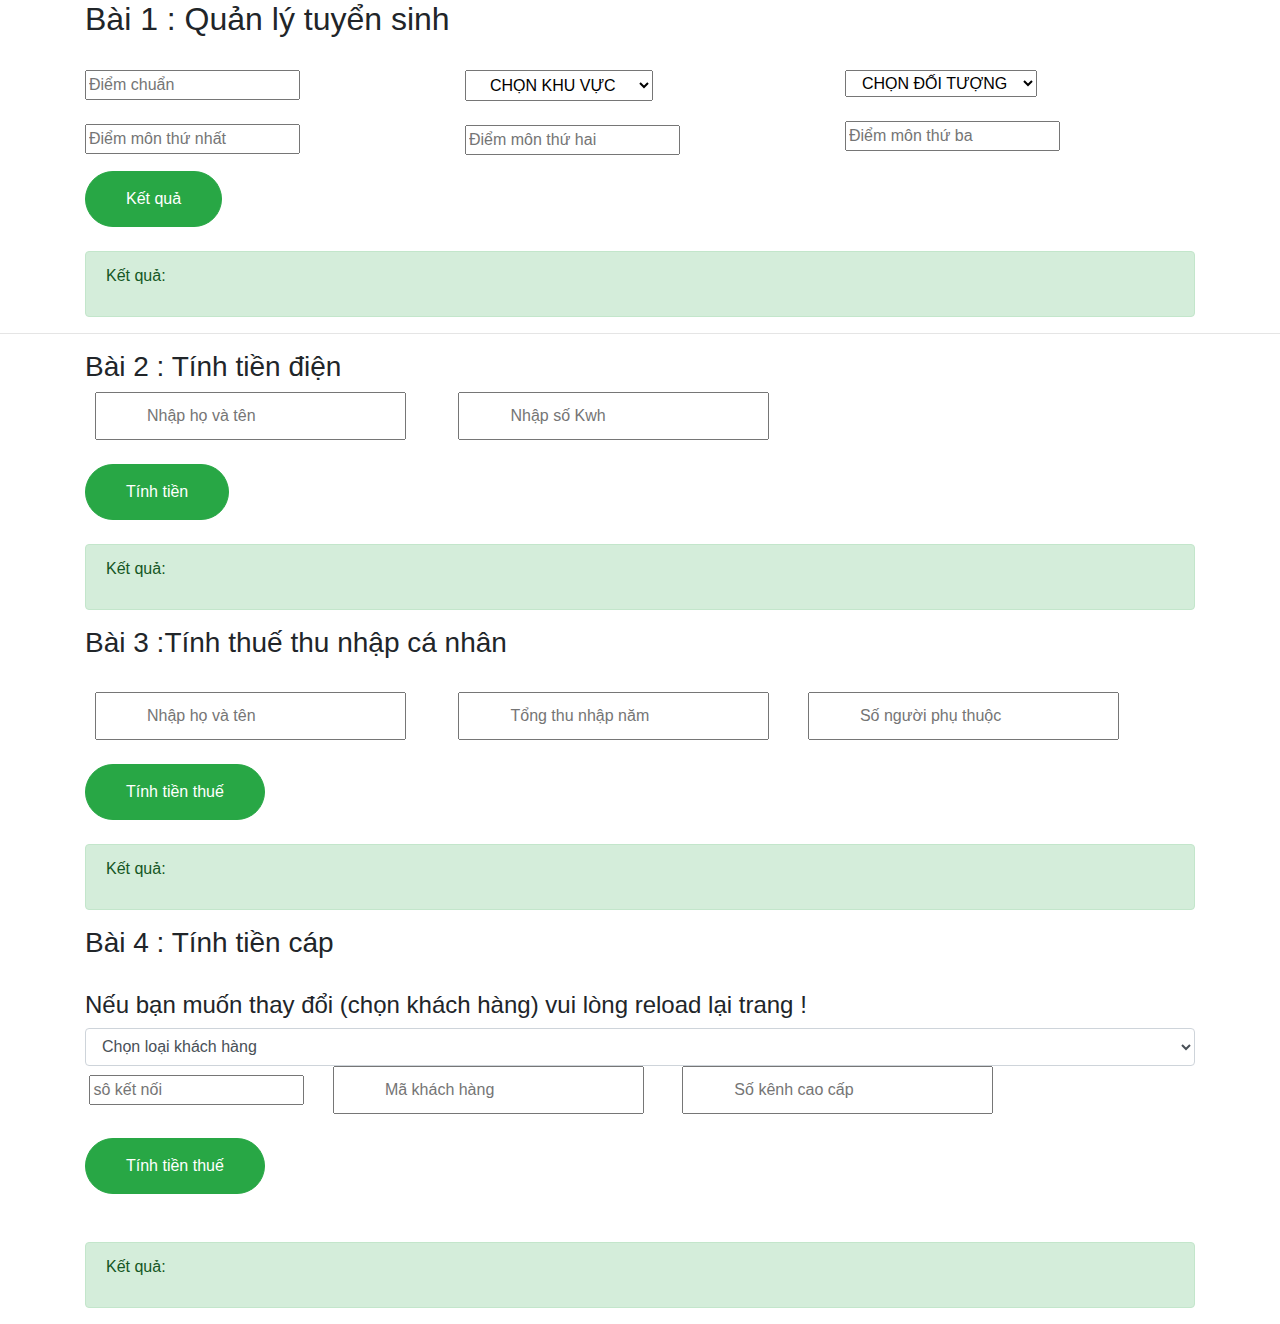
<file: BT_buoi_15_js/index.html>
<!doctype html>
<html lang="en">
  <head>
    <title>Title</title>
    <!-- Required meta tags -->
    <meta charset="utf-8">
    <meta name="viewport" content="width=device-width, initial-scale=1, shrink-to-fit=no">

    <!-- Bootstrap CSS -->
    <link rel="stylesheet" href="https://stackpath.bootstrapcdn.com/bootstrap/4.3.1/css/bootstrap.min.css" integrity="sha384-ggOyR0iXCbMQv3Xipma34MD+dH/1fQ784/j6cY/iJTQUOhcWr7x9JvoRxT2MZw1T" crossorigin="anonymous">
    <link rel="stylesheet" href="./style.css">
  </head>
  <body>
    <div class="container">
<h2> Bài 1 : Quản lý tuyển sinh </h2> 
<br>
<div class="row">
<div class="col-4">
    <div class="form-group">
    <input type="text" placeholder="Điểm chuẩn" id="diemchuan">
    <br>
    <br>
    <input type="number" name ="number " placeholder="Điểm môn thứ nhất " id="diem1">
    </div>
</div>
<div class="col-4">
    <div class="form-group">
       <select name="" id="khuvuc" class="tuychon">
        <option  value="">CHỌN KHU VỰC</option>
       
        <option value="2">A</option>
        <option value="1">B</option>
        <option value="0.5">C</option>
     
       </select>
        <br>
        <br>
        <input type="number" name ="number " placeholder="Điểm môn thứ hai " id="diem2">
    </div>
</div>
<div class="col-4">
    <div class="form-group">
        <select  id="doituong" name="" class="tuychon2">
            <option value="">CHỌN ĐỐI TƯỢNG</option>
           
            <option value="2.5">1</option>
            <option value="1.5">2</option>
            <option value="1">3</option>
         
           </select>
        <br>
        <br>
        <input type="number" name ="number " placeholder="Điểm môn thứ ba " id="diem3">
        </div>
</div>
</div>
<button class="btn btn-success" id="btntinhdiem">Kết quả</button>
<br>
<br>
<div class="alert alert-success">
<p id="choraketqua">Kết quả:</p>
</div>
</div>
<hr>
<div class="container">
<h3>Bài 2 : Tính tiền điện </h3>
<div >
<input type="text" placeholder="Nhập họ và tên " class="tiendien mr-4" id="hoten">
<input type="number" placeholder="Nhập số Kwh" class=" tiendien ml-4" id="sokwh"> 
</div>
<br>
<button class="btn btn-success" id="btntinhtiendien">Tính tiền</button>
<br>
<br>
<div class="alert alert-success">
    <p id="tiendienla">Kết quả:</p>
    </div>
</div>
<div class="container">
<h3> Bài 3 :Tính thuế thu nhập cá nhân</h3>
<br>

<div class="row">
<div class="col-12">
    <input type="text" placeholder="Nhập họ và tên " class="tiendien mr-4" id="hoten1">
    <input type="number" placeholder="Tổng thu nhập năm " class=" tiendien ml-4" id="thunhapnam"> 
    <input type="number" placeholder="Số người phụ thuộc " class=" tiendien ml-4" id="songuoiphuthuoc"> 
</div>
</div>
<br>
<button class="btn btn-success" id="btntinhtienthue" onclick="thuethunhap()">Tính tiền thuế </button>
<br>
<br>
<div class="alert alert-success">
    <p id="tienthuela">Kết quả:</p>
    </div>

</div>
 <div class="container">
<h3> Bài 4 : Tính tiền cáp</h3>
<br>
<h4>Nếu bạn muốn thay đổi (chọn khách hàng) vui lòng reload lại trang !</h4>
<div class="row">
<div class="col-12">
<div>
    <select class="form-control form-input" id="chonkhachhang" class="tuychon5" onchange ="luachon()">
        <br>
        <option  value="">Chọn loại khách hàng</option>
        <option value="nhadan">Nhà dân</option>
        <option value="doanhnghiep" style="display:block">Doanh nghiệp</option>
     
       </select>
       </div>
<div id="thean">
       <label for="soketnoi"></label>
       <input type="number" id="soketnoi" placeholder="sô kết nối ">
    <input type="text" placeholder="Mã khách hàng" class=" tiendien ml-4" id="makhachhang"> 
    <input type="text" placeholder="Số kênh cao cấp" class=" tiendien ml-4" id="sokenhcaocap"> 
</div>
</div>
</div>
<br>
 <div>
<button class="btn btn-success" id="btntinhcap" onclick ="Tinhtien()">Tính tiền thuế </button>
</div>
<br>
<br>
<div class="alert alert-success">
    <p id="tinhtiencap">Kết quả:</p>
    </div>
</div>

    <!-- Optional JavaScript -->
    <!-- jQuery first, then Popper.js, then Bootstrap JS -->
    <script src="https://code.jquery.com/jquery-3.3.1.slim.min.js" integrity="sha384-q8i/X+965DzO0rT7abK41JStQIAqVgRVzpbzo5smXKp4YfRvH+8abtTE1Pi6jizo" crossorigin="anonymous"></script>
    <script src="https://cdnjs.cloudflare.com/ajax/libs/popper.js/1.14.7/umd/popper.min.js" integrity="sha384-UO2eT0CpHqdSJQ6hJty5KVphtPhzWj9WO1clHTMGa3JDZwrnQq4sF86dIHNDz0W1" crossorigin="anonymous"></script>
    <script src="https://stackpath.bootstrapcdn.com/bootstrap/4.3.1/js/bootstrap.min.js" integrity="sha384-JjSmVgyd0p3pXB1rRibZUAYoIIy6OrQ6VrjIEaFf/nJGzIxFDsf4x0xIM+B07jRM" crossorigin="anonymous"></script>
    <script src="./main.js"></script>
  </body>
</html>
</file>
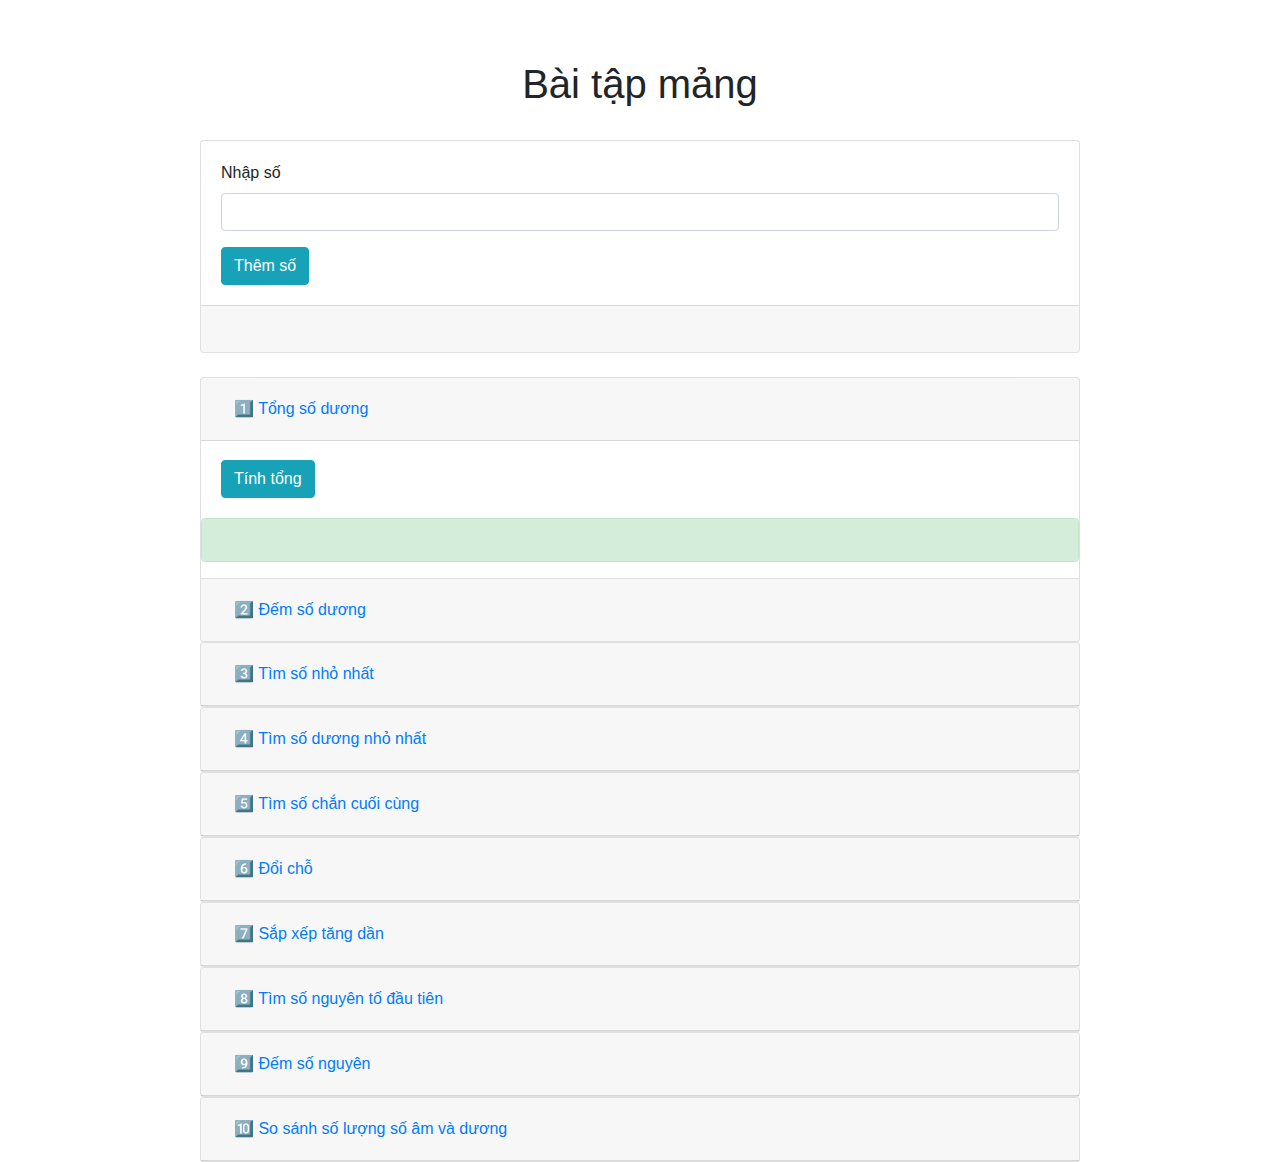
<file: BT_buoi_18_js/index.html>
<!doctype html>
<html lang="en">
  <head>
    <title>Title</title>
    <!-- Required meta tags -->
    <meta charset="utf-8">
    <meta name="viewport" content="width=device-width, initial-scale=1, shrink-to-fit=no">

    <!-- Bootstrap CSS -->
    <link rel="stylesheet" href="https://stackpath.bootstrapcdn.com/bootstrap/4.3.1/css/bootstrap.min.css" integrity="sha384-ggOyR0iXCbMQv3Xipma34MD+dH/1fQ784/j6cY/iJTQUOhcWr7x9JvoRxT2MZw1T" crossorigin="anonymous">
<link rel="stylesheet" href="./style.css">
  </head>
  <style>
   
    h1 {
    text-align: center;
    margin-top: 60px;
    }
    .alert {
    padding-bottom: 30px;
    }
  .card {
    margin: 0 200px;
  }
  .card-footer {
  padding: 15px 0 ;
  }
  </style>
  <body>


    <h1> Bài tập mảng </h1>
    <br>
  <div>
          <div class="card">
            <div class="card-body">
              <div class="form-group">
                <label for=""> Nhập số </label>
                <input type="text" class="form-control" id="txtNumber">
              </div>
              <button class="btn btn-info"  onclick="themso()">Thêm số </button>
  
            </div>
            <div class="card-footer">
              <p class="text-success" id="inra"></p>
            </div>
          </div>
      <br>
     
    <div class="accordion" id="accordionExample">
      <div class="card">
        <div class="card-header" id="headingOne">
          <h2 class="mb-0">
            <button class="btn btn-link btn-block text-left" type="button" data-toggle="collapse" data-target="#collapseOne" aria-expanded="true" aria-controls="collapseOne">
              1️⃣   Tổng số dương
            </button>
          </h2>
        </div>
    
        <div id="collapseOne" class="collapse show" aria-labelledby="headingOne" data-parent="#accordionExample">
          <div class="card-body">
           <button class="btn btn-info" id="tinhtongduong"> Tính tổng</button>
          </div>
          <div class="alert alert-success">
        <span id="showketqua" class="lg-success"></span>
          </div>
        </div>
      </div>
      <div class="card">
        <div class="card-header" id="headingTwo">
          <h2 class="mb-0">
            <button class="btn btn-link btn-block text-left collapsed" type="button" data-toggle="collapse" data-target="#collapseTwo" aria-expanded="false" aria-controls="collapseTwo">
              2️⃣ Đếm số dương
            </button>
          </h2>
        </div>
        <div id="collapseTwo" class="collapse" aria-labelledby="headingTwo" data-parent="#accordionExample">
          <div class="card-body">
            <button class="btn btn-info" onclick="bai2()">Đếm số </button>
           </div>
           <div class="alert alert-success">
         <span id="demsoduong" class="lg-success"></span>
           </div>
         </div>
        </div>
      </div>
      <div class="card">
        <div class="card-header" id="headingThree">
          <h2 class="mb-0">
            <button class="btn btn-link btn-block text-left collapsed" type="button" data-toggle="collapse" data-target="#collapseThree" aria-expanded="false" aria-controls="collapseThree">
              3️⃣  Tìm số nhỏ nhất
            </button>
          </h2>
        </div>
        <div id="collapseThree" class="collapse" aria-labelledby="headingThree" data-parent="#accordionExample">
          <div class="card-body">
            <button class="btn btn-info" onclick="checkmin()"> Tìm số nhỏ nhất </button>
           </div>
           <div class="alert alert-success">
         <span id="sonhonhat" class="lg-success"></span>
           </div>
         </div>
        </div>
        
          <!-- card 4 -->
         <div class="card">
    <div class="card-header" id="headingFour">
      <h2 class="mb-0">
        <button class="btn btn-link btn-block text-left collapsed" type="button" data-toggle="collapse" data-target="#collapseFour" aria-expanded="false" aria-controls="collapseFour">
          4️⃣ Tìm số dương nhỏ nhất
        </button>
      </h2>
    </div>
    <div id="collapseFour" class="collapse" aria-labelledby="headingFour" data-parent="#accordionExample">
      <div class="card-body">
        <button class="btn btn-info" onclick="checkmin11()">Tìm số dương nhỏ nhất </button>
      </div>
      <div class="alert alert-success">
        <span id="soduongmin" class="lg-success"></span>
          </div>
    </div>
  </div>
<!-- card5  -->
<div class="card">
  <div class="card-header" id="headingFive">
    <h2 class="mb-0">
      <button class="btn btn-link btn-block text-left collapsed" type="button" data-toggle="collapse" data-target="#collapseFive" aria-expanded="false" aria-controls="collapseFive">
        5️⃣ Tìm số chắn cuối cùng
      </button>
    </h2>
  </div>
  <div id="collapseFive" class="collapse" aria-labelledby="headingFive" data-parent="#accordionExample">
    <div class="card-body">
      <button class="btn btn-info" onclick="bai5()"> Tìm số chẵn </button>   </div>
      <div class="alert alert-success">
        <span id="sochancuoi" class="lg-success"></span>
          </div>
  </div>
</div>
<div class="card">
  <div class="card-header" id="headingSix">
    
    <h2 class="mb-0">
      <button class="btn btn-link btn-block text-left collapsed" type="button" data-toggle="collapse" data-target="#collapseSix" aria-expanded="false" aria-controls="collapseSix">
        6️⃣ Đổi chỗ
      </button>
    </h2>
  </div>
  <div id="collapseSix" class="collapse" aria-labelledby="headingSix" data-parent="#accordionExample">
    <div class="card-body">
      <div class="inputswap">
        <input type="text" placeholder="Nhập số vị trí số 1 " id="nhapso1">
      </div>
      <br>
        <div class="inputswap">
        <input type="text" placeholder="Nhập số vị trí số 2" id="nhapso2">
        </div>
        <br>
      <button class="btn btn-info" onclick="bai6()">Đổi chỗ </button>

    </div>
    <div class="alert alert-success">
      <span id="swap2so" class="lg-success"></span>
        </div>
  </div>
</div>
      <!-- card7 -->
      <div class="card">
        <div class="card-header" id="headingSeven">
          <h2 class="mb-0">
            <button class="btn btn-link btn-block text-left collapsed" type="button" data-toggle="collapse" data-target="#collapseSeven" aria-expanded="false" aria-controls="collapseSeven">
              7️⃣ Sắp xếp tăng dần
            </button>
          </h2>
        </div>
        <div id="collapseSeven" class="collapse" aria-labelledby="headingSeven" data-parent="#accordionExample">
          <div class="card-body">
            <button class="btn btn-info" onclick="bai7()">Sắp xếp </button>   
           </div>
          <div class="alert alert-success">
            <span id="sapxepmang" class="lg-success"></span>
              </div>
        </div>
      </div>
            <!-- Card 8 -->
  <div class="card">
    <div class="card-header" id="headingEight">
      <h2 class="mb-0">
        <button class="btn btn-link btn-block text-left collapsed" type="button" data-toggle="collapse" data-target="#collapseEight" aria-expanded="false" aria-controls="collapseEight">
          8️⃣ Tìm số nguyên tố đầu tiên
        </button>
      </h2>
    </div>
    <div id="collapseEight" class="collapse" aria-labelledby="headingEight" data-parent="#accordionExample">
      <div class="card-body">
        <button class="btn btn-info" onclick="bai8()"> Tìm số nguyên tố </button>
      </div>
  
    <div class="alert alert-success">
  <span id="ktsont" class="lg-success"></span>
    </div>
    </div>
  </div>
    <!-- card 9  -->
    <!-- Card 9 -->
  <div class="card">
    <div class="card-header" id="headingNine">
      <h2 class="mb-0">
        <button class="btn btn-link btn-block text-left collapsed" type="button" data-toggle="collapse" data-target="#collapseNine" aria-expanded="false" aria-controls="collapseNine">
          9️⃣ Đếm số nguyên        
        </button>
      </h2>
    </div>
    <div id="collapseNine" class="collapse" aria-labelledby="headingNine" data-parent="#accordionExample">
      <div class="card-body">
        <button class="btn btn-info" onclick="count_interger()"> Đếm số nguyên </button>
      </div>
      <div class="alert alert-success">
        <span id="demsonguyen" class="lg-success"></span>
          </div>
    </div>
  </div>
    
  <div class="card">
    <div class="card-header" id="headingTen">
      <h2 class="mb-0">
        <button class="btn btn-link btn-block text-left collapsed" type="button" data-toggle="collapse" data-target="#collapseTen" aria-expanded="false" aria-controls="collapseTen">
          🔟 So sánh số lượng số âm và dương
        </button>
      </h2>
    </div>
    <div id="collapseTen" class="collapse" aria-labelledby="headingTen" data-parent="#accordionExample">
      <div class="card-body">
        <button class="btn btn-info" onclick="bai10()"> So sánh </button>
      </div>
           <div class="alert alert-success">
            <span id="sosanh" class="lg-success" style="display:block;"></span>
               </div>
    </div>
  </div>
                 
      </div>
  
<!-- <div class="row">
<div class="col-6">
<div class="card">
    <div class="card__header"></div>
    <div class="card_body">
        <div class="form-group">
            <label for="">Nhập số n: </label>
            <input type="text" id="Number" class="form-control">
        <br>
      
        </div>
        <button class="btn btn-success">Tính</button>
    </div>
    <div class="card_footer"></div>
</div>
</div>
<div class="col-6">
    <button class="btn btn-success" id="btnthemso">Thêm số</button>
</div>

<h6>Tổng số dương</h6>
<h6>Đếm số dương </h6>
<h6>Tìm số nhỏ nhất </h6>
<h6>Tìm số dương nhỏ nhất </h6>
<h6>Tìm số chắn cuối cùng</h6>
<h6>Đổi chỗ </h6>
<h6>Sắp xếp tăng dần </h6>
<h6>Số nguyên tố đầu tiên</h6>
<h6>Đếm số nguyên tố</h6>
<h6>So sánh lượng số âm và số dương </h6> -->



    <!-- Optional JavaScript -->
    <!-- jQuery first, then Popper.js, then Bootstrap JS -->
    <script src="https://code.jquery.com/jquery-3.3.1.slim.min.js" integrity="sha384-q8i/X+965DzO0rT7abK41JStQIAqVgRVzpbzo5smXKp4YfRvH+8abtTE1Pi6jizo" crossorigin="anonymous"></script>
    <script src="https://cdnjs.cloudflare.com/ajax/libs/popper.js/1.14.7/umd/popper.min.js" integrity="sha384-UO2eT0CpHqdSJQ6hJty5KVphtPhzWj9WO1clHTMGa3JDZwrnQq4sF86dIHNDz0W1" crossorigin="anonymous"></script>
    <script src="https://stackpath.bootstrapcdn.com/bootstrap/4.3.1/js/bootstrap.min.js" integrity="sha384-JjSmVgyd0p3pXB1rRibZUAYoIIy6OrQ6VrjIEaFf/nJGzIxFDsf4x0xIM+B07jRM" crossorigin="anonymous"></script>
<script src="./main.js"></script>

  </body>
</html>
</file>
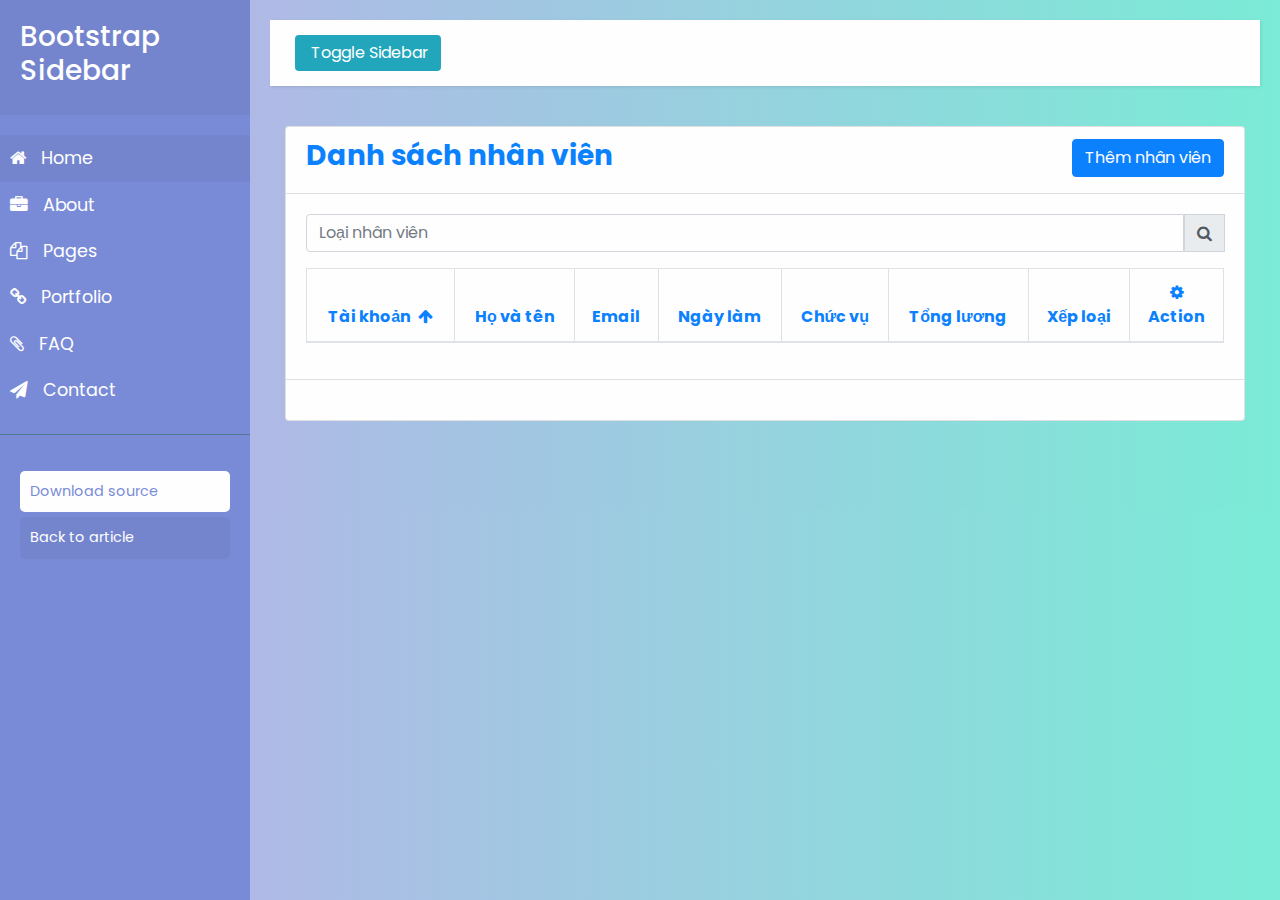
<file: QuanLyNhanVien/index.html>
<!DOCTYPE html>
<html lang="en">

<head>
	<meta charset="UTF-8">
	<meta name="viewport" content="width=device-width, initial-scale=1.0">
	<title>Quản lý nhân viên</title>

	<!-- Font Awesome -->
	<link rel="stylesheet" href="https://cdnjs.cloudflare.com/ajax/libs/font-awesome/4.7.0/css/font-awesome.min.css">

	<!-- Bootstrap 4 -->
	<link rel="stylesheet" href="css/bootstrap.min.css">

	<!-- JQuery UI -->
	<link rel="stylesheet" href="css/jquery-ui.min.css">

	<!-- Animate -->
	<!-- <link rel="stylesheet" href="css/animate.css"> -->

	<!-- My CSS -->
	<link rel="stylesheet" href="css/modal.css">

	<link rel="stylesheet" href="css/style4.css">

	<link rel="stylesheet" type="text/css" href="css/main.css">
</head>

<body>

	<div class="wrapper">
		<!-- Sidebar Holder -->
		<nav id="sidebar">
			<div class="sidebar-header">
				<h3>Bootstrap Sidebar</h3>
				<strong>BS</strong>
			</div>

			<ul class="list-unstyled components">
				<li class="active">
					<a href="#homeSubmenu">
						<i class="fa fa-home"></i>
						Home
					</a>
				</li>
				<li>
					<a href="#">
						<i class="fa fa-briefcase"></i>
						About
					</a>
					<a href="#pageSubmenu">
						<i class="fa fa-files-o"></i>
						Pages
					</a>
				</li>
				<li>
					<a href="#">
						<i class="fa fa-link"></i>
						Portfolio
					</a>
				</li>
				<li>
					<a href="#">
						<i class="fa fa-paperclip"></i>
						FAQ
					</a>
				</li>
				<li>
					<a href="#">
						<i class="fa fa-paper-plane"></i>
						Contact
					</a>
				</li>
			</ul>

			<ul class="list-unstyled CTAs">
				<li><a href="https://bootstrapious.com/tutorial/files/sidebar.zip" class="download">Download source</a>
				</li>
				<li><a href="https://bootstrapious.com/p/bootstrap-sidebar" class="article">Back to article</a></li>
			</ul>
		</nav>

		<!-- Page Content Holder -->
		<div id="content">
			<nav class="navbar navbar-default">
				<div class="container-fluid">

					<div class="navbar-header">
						<button type="button" id="sidebarCollapse" class="btn btn-info navbar-btn">
							<i class="glyphicon glyphicon-align-left"></i>
							<span>Toggle Sidebar</span>
						</button>
					</div>

					<div class="collapse navbar-collapse" id="bs-example-navbar-collapse-1">
						<ul class="nav navbar-nav navbar-right">
							<li><a href="#">Page</a></li>
							<li><a href="#">Page</a></li>
							<li><a href="#">Page</a></li>
							<li><a href="#">Page</a></li>
						</ul>
					</div>
				</div>
			</nav>


			<div class="container">
				<div class="card text-center">
					<!-- Header -->
					<div class="card-header myCardHeader">
						<div class="row">
							<div class="col-md-6">
								<h3 class="text-left text-primary font-weight-bold">Danh sách nhân viên</h3>
							</div>
							<div class="col-md-6 text-right">
								<button class="btn btn-primary" id="btnThem" data-toggle="modal"
									data-target="#myModal">Thêm nhân viên</button>
							</div>
						</div>
					</div>

					<!-- Body -->
					<div class="card-body">
						<div class="row mb-3">
							<div class="col">
								<div class="input-group">
									<input type="text" class="form-control" placeholder="Loại nhân viên" id="searchName">
									<div class="input-group-prepend">
										<span class="input-group-text" id="btnTimNV"><i class="fa fa-search"></i></span>
									</div>
								</div>
							</div>
						</div>
						<table class="table table-bordered table-hover myTable">
							<thead class="text-primary">
								<tr>
									<th class="nowrap">
										<span class="mr-1">Tài khoản</span>
										<i class="fa fa-arrow-up" id="SapXepTang"></i>
										<i class="fa fa-arrow-down" id="SapXepGiam"></i>
									</th>
									<th>Họ và tên</th>
									<th>Email</th>
									<th>Ngày làm</th>
									<th>Chức vụ</th>									
									<th>Tổng lương</th>
									<th>Xếp loại</th>
							
									<th><em class="fa fa-cog"></em> <br>
									Action</th>
							
								</tr>
							</thead>
							<tbody id="tableDanhSach">

							</tbody>
						</table>
					</div>

					<!-- Footer -->
					<div class="card-footer myCardFooter">
						<nav>
							<ul class="pagination justify-content-center" id="ulPhanTrang">

							</ul>
						</nav>
					</div>
				</div>
			</div>

		</div>
	</div>


	<!-- The Modal -->
	<div class="modal fade" id="myModal">
		<div class="modal-dialog">
			<div class="modal-content">

				<header class="head-form mb-0">
					<h2 id="header-title">Log In</h2>
				</header>

				<!-- Modal Header -->
				<!-- 	<div class="modal-header">
					<h4 class="modal-title" id="modal-title">Modal Heading</h4>
					<button type="button" class="close" data-dismiss="modal">&times;</button>
				</div> -->

				<!-- Modal body -->
				<div class="modal-body">

					<form role="form">

						<div class="form-group">
							<div class="input-group">
								<div class="input-group-prepend">
									<span class="input-group-text"><i class="fa fa-user"></i></span>
								</div>
								<input type="text" name="tk" id="tknv" class="form-control input-sm"
									placeholder="Tài khoản">
							</div>

							<span class="sp-thongbao" id="tbTKNV"></span>
						</div>

						<div class="form-group">
							<div class="input-group">
								<div class="input-group-prepend">
									<span class="input-group-text"><i class="fa fa-address-book"></i></span>
								</div>
								<input type="name" name="name" id="name" class="form-control input-sm"
									placeholder="Họ và tên">
							</div>
							<span class="sp-thongbao" id="tbTen"></span>
						</div>

						<div class="form-group">
							<div class="input-group">
								<div class="input-group-prepend">
									<span class="input-group-text"><i class="fa fa-envelope"></i></span>
								</div>
								<input type="email" name="email" id="email" class="form-control input-sm"
									placeholder="Email">
							</div>

							<span class="sp-thongbao" id="tbEmail"></span>
						</div>

						<div class="form-group">
							<div class="input-group">
								<div class="input-group-prepend">
									<span class="input-group-text"><i class="fa fa-key"></i></span>
								</div>
								<input type="password" name="password" id="password" class="form-control input-sm"
									placeholder="Mật khẩu">
							</div>
							<span class="sp-thongbao" id="tbMatKhau"></span>
						</div>

						<div class="form-group">
							<div class="input-group">
								<div class="input-group-prepend">
									<span class="input-group-text"><i class="fa fa-calendar"></i></span>
								</div>
								<input type="text" name="ngaylam" id="datepicker" class="form-control"
									placeholder="Ngày làm">
							</div>

							<span class="sp-thongbao" id="tbNgay"></span>
						</div>
						
						<div class="form-group">
							<div class="input-group">
								<div class="input-group-prepend">
									<span class="input-group-text"><i class="fa fa-money" aria-hidden="true"></i></span>
								</div>
								<input type="text" name="luongCB" id="luongCB" class="form-control input-sm"
									placeholder="Lương cơ bản">
							</div>
							<span class="sp-thongbao" id="tbLuongCB"></span>
						</div>
						<div class="form-group">
							<div class="input-group">
								<div class="input-group-prepend">
									<span class="input-group-text"><i class="fa fa-briefcase"></i></span>
								</div>
								<select class="form-control" id="chucvu">
									<option value="0">Chọn chức vụ</option>
									<option value="Sếp" >Sếp</option>
									<option value="Trưởng phòng">Trưởng phòng</option>
									<option value="Nhân viên">Nhân viên</option>
								</select>
							</div>

							<span class="sp-thongbao" id="tbChucVu"></span>
						</div>
						<div class="form-group">
							<div class="input-group">
								<div class="input-group-prepend">
									<span class="input-group-text"><i class="fa fa-clock-o" aria-hidden="true"></i></span>
								</div>
								<input type="text" name="gioLam" id="gioLam" class="form-control input-sm"
									placeholder="Giờ làm">
							</div>
							<span class="sp-thongbao" id="tbGiolam"></span>
						</div>

					</form>
				</div>

				<!-- Modal footer -->
				<div class="modal-footer" id="modal-footer">
					<button id="btnThemNV" type="button" class="btn btn-success" onclick="themnhanvien()">Thêm người dùng</button>
					<button id="btnCapNhat" type="button" class="btn btn-success" onclick="UpdateNV()">Cập nhật</button>
					<button id="btnDong" type="button" class="btn btn-danger" data-dismiss="modal">Đóng</button>
				</div>

			</div>
		</div>
	</div>

	<!-- Bootstrap -->
	<script src="js/jquery.min.js"></script>
	<script type="text/javascript" src="js/jquery.easing.min.js"></script>
	<script type="text/javascript" src="js/popper.min.js"></script>
	<script type="text/javascript" src="js/bootstrap.min.js"></script>

	<!-- Date Picker -->
	<!-- <script src="js/jquery-ui.min.js"></script> -->
	<script src="./js/jquery-ui.js"></script>
	<script src="js/datepicker.js"></script>

	<!-- Wow -->
	<!-- <script src="js/wow.min.js"></script>	
	<script>
		new WOW().init();
	</script>  -->

	<!-- <script src="js/modal.js"></script> -->

	
	<script type="text/javascript">
		$(document).ready(function () {
			$('#sidebarCollapse').on('click', function () {
				$('#sidebar').toggleClass('active');
			});
		});
	</script>

	<script src="./js_ds/nhanvien.js"></script>
	<script src="./js_ds/danhsachnhanvien.js"></script>
	<script src="./error/Validate.js"></script>
	<script src="./index_js/main.js"></script>
</body>

</html>
</file>
<file: BT_buoi_15_js/style.css>
.tuychon {
padding: 5px 20px;
}
.tuychon2 {
    padding: 3px 12px ;
}
.btn {
border-radius: 30px 30px 30px 30px;
padding: 15px 40px;
}
.tiendien {
    margin: 0 10px;
padding: 10px 50px;
}
.tuychon5 { 
    padding: 12px 30px ;

}
</file>
<file: BT_buoi_18_js/style.css>
.col {
margin-left:10px;
}

#btnthemso {
margin-top : 33px;
}
.container {
margin-left: 380px;
}
</file>
<file: QuanLyNhanVien/css/modal.css>
/* Fonts Form Google Font ::- https://fonts.google.com/  -:: */
@import url('https://fonts.googleapis.com/css?family=Abel|Abril+Fatface|Alegreya|Arima+Madurai|Dancing+Script|Dosis|Merriweather|Oleo+Script|Overlock|PT+Serif|Pacifico|Playball|Playfair+Display|Share|Unica+One|Vibur');
/* End Fonts */
/* Start Global rules */
* {
    padding: 0;
    margin: 0;
    box-sizing: border-box;
}
/* End Global rules */

/* Start body rules */
body {
    background-image: linear-gradient(-225deg, #E3FDF5 0%, #FFE6FA 100%);
background-image: linear-gradient(to top, #a8edea 0%, #fed6e3 100%);
background-attachment: fixed;
  background-repeat: no-repeat;

    font-family: 'Vibur', cursive;
/*   the main font */
    font-family: 'Abel', sans-serif;
opacity: .95;
/* background-image: linear-gradient(to top, #d9afd9 0%, #97d9e1 100%); */
}



/* |||||||||||||||||||||||||||||||||||||||||||||*/
/* //////////////////////////////////////////// */




/* End body rules */

/* Start form  attributes */
form {
    width: 450px;
    /*min-height: 500px;*/
    height: auto;
    border-radius: 5px;
    margin: 2% auto;
    box-shadow: 0 9px 50px hsla(20, 67%, 75%, 0.31);
    padding: 2%;
    background-image: linear-gradient(-225deg, #E3FDF5 50%, #FFE6FA 50%);
}
/* form Container */
form .con {
    display: -webkit-flex;
    display: flex;
  
    -webkit-justify-content: space-around;
    justify-content: space-around;
  
    -webkit-flex-wrap: wrap;
    flex-wrap: wrap;
  
      margin: 0 auto;
}

/* the header form form */
header {
    margin: 2% auto 10% auto;
    text-align: center;
}
/* Login title form form */
header h2 {
    font-size: 250%;
    font-family: 'Playfair Display', serif;
    color: #3e403f;
}
/*  A welcome message or an explanation of the login form */
header p {letter-spacing: 0.05em;}



/* //////////////////////////////////////////// */
/* //////////////////////////////////////////// */


.input-item {
    background: #fff;
    color: #333;
    padding: 14.5px 0px 15px 9px;
    border-radius: 5px 0px 0px 5px;
}



/* Show/hide password Font Icon */
#eye {
    background: #fff;
    color: #333;
  
    margin: 5.9px 0 0 0;
    margin-left: -20px;
    padding: 15px 9px 19px 0px;
    border-radius: 0px 5px 5px 0px;
  
    float: right;
    position: relative;
    right: 1%;
    top: -.2%;
    z-index: 5;
    
    cursor: pointer;
}
/* inputs form  */
input[class="form-input"]{
    width: 240px;
    height: 50px;
  
    margin-top: 2%;
    padding: 15px;
    
    font-size: 16px;
    font-family: 'Abel', sans-serif;
    color: #5E6472;
  
    outline: none;
    border: none;
  
    border-radius: 0px 5px 5px 0px;
    transition: 0.2s linear;
    
}
input[id="txt-input"] {width: 250px;}
/* focus  */
input:focus {
    transform: translateX(-2px);
    border-radius: 5px;
}

/* //////////////////////////////////////////// */
/* //////////////////////////////////////////// */

/* input[type="text"] {min-width: 250px;} */
/* buttons  */

/* Submits */
.submits {
    width: 48%;
    display: inline-block;
    float: left;
    margin-left: 2%;
}

/*       Forgot Password button FAF3DD  */
.frgt-pass {background: transparent;}

/*     Sign Up button  */
.sign-up {background: #B8F2E6;}


/* buttons hover */
button:hover {
    transform: translatey(3px);
    box-shadow: none;
}

/* buttons hover Animation */
button:hover {
    animation: ani9 0.4s ease-in-out infinite alternate;
}
@keyframes ani9 {
    0% {
        transform: translateY(3px);
    }
    100% {
        transform: translateY(5px);
    }
}
</file>
<file: QuanLyNhanVien/css/style4.css>
/*
    DEMO STYLE
*/
@import "https://fonts.googleapis.com/css?family=Poppins:300,400,500,600,700";


body {
    font-family: 'Poppins', sans-serif;
    background: #fafafa;
}

p {
    font-family: 'Poppins', sans-serif;
    font-size: 1.1em;
    font-weight: 300;
    line-height: 1.7em;
    color: #999;
}

a, a:hover, a:focus {
    color: inherit;
    text-decoration: none;
    transition: all 0.3s;
}

.navbar {
    padding: 15px 10px;
    background: #fff;
    border: none;
    border-radius: 0;
    margin-bottom: 40px;
    box-shadow: 1px 1px 3px rgba(0, 0, 0, 0.1);
}

.navbar-btn {
    box-shadow: none;
    outline: none !important;
    border: none;
}

.line {
    width: 100%;
    height: 1px;
    border-bottom: 1px dashed #ddd;
    margin: 40px 0;
}

i, span {
    display: inline-block;
}

/* ---------------------------------------------------
    SIDEBAR STYLE
----------------------------------------------------- */
.wrapper {
    display: flex;
    align-items: stretch;
}

#sidebar {
    min-width: 250px;
    max-width: 250px;
    background: #7386D5;
    color: #fff;
    transition: all 0.3s;
}

#sidebar.active {
    min-width: 80px;
    max-width: 80px;
    text-align: center;
}

#sidebar.active .sidebar-header h3, #sidebar.active .CTAs {
    display: none;
}

#sidebar.active .sidebar-header strong {
    display: block;
}

#sidebar ul li a {
    text-align: left;
}

#sidebar.active ul li a {
    padding: 20px 10px;
    text-align: center;
    font-size: 0.85em;
}

#sidebar.active ul li a i {
    margin-right:  0;
    display: block;
    font-size: 1.8em;
    margin-bottom: 5px;
}

#sidebar.active ul ul a {
    padding: 10px !important;
}

#sidebar.active a[aria-expanded="false"]::before, #sidebar.active a[aria-expanded="true"]::before {
    top: auto;
    bottom: 5px;
    right: 50%;
    -webkit-transform: translateX(50%);
    -ms-transform: translateX(50%);
    transform: translateX(50%);
}

#sidebar .sidebar-header {
    padding: 20px;
    background: #6d7fcc;
}

#sidebar .sidebar-header strong {
    display: none;
    font-size: 1.8em;
}

#sidebar ul.components {
    padding: 20px 0;
    border-bottom: 1px solid #47748b;
}

#sidebar ul li a {
    padding: 10px;
    font-size: 1.1em;
    display: block;
}
#sidebar ul li a:hover {
    color: #7386D5;
    background: #fff;
}
#sidebar ul li a i {
    margin-right: 10px;
}

#sidebar ul li.active > a, a[aria-expanded="true"] {
    color: #fff;
    background: #6d7fcc;
}


a[data-toggle="collapse"] {
    position: relative;
}

a[aria-expanded="false"]::before, a[aria-expanded="true"]::before {
    content: '\e259';
    display: block;
    position: absolute;
    right: 20px;
    font-family: 'Glyphicons Halflings';
    font-size: 0.6em;
}
a[aria-expanded="true"]::before {
    content: '\e260';
}


ul ul a {
    font-size: 0.9em !important;
    padding-left: 30px !important;
    background: #6d7fcc;
}

ul.CTAs {
    padding: 20px;
}

ul.CTAs a {
    text-align: center;
    font-size: 0.9em !important;
    display: block;
    border-radius: 5px;
    margin-bottom: 5px;
}

a.download {
    background: #fff;
    color: #7386D5;
}

a.article, a.article:hover {
    background: #6d7fcc !important;
    color: #fff !important;
}



/* ---------------------------------------------------
    CONTENT STYLE
----------------------------------------------------- */
#content {
    padding: 20px;
    min-height: 100vh;
    transition: all 0.3s;
}


/* ---------------------------------------------------
    MEDIAQUERIES
----------------------------------------------------- */
@media (max-width: 768px) {
    #sidebar {
        min-width: 80px;
        max-width: 80px;
        text-align: center;
        margin-left: -80px !important ;
    }
    a[aria-expanded="false"]::before, a[aria-expanded="true"]::before {
        top: auto;
        bottom: 5px;
        right: 50%;
        -webkit-transform: translateX(50%);
        -ms-transform: translateX(50%);
        transform: translateX(50%);
    }
    #sidebar.active {
        margin-left: 0 !important;
    }

    #sidebar .sidebar-header h3, #sidebar .CTAs {
        display: none;
    }

    #sidebar .sidebar-header strong {
        display: block;
    }

    #sidebar ul li a {
        padding: 20px 10px;
    }

    #sidebar ul li a span {
        font-size: 0.85em;
    }
    #sidebar ul li a i {
        margin-right:  0;
        display: block;
    }

    #sidebar ul ul a {
        padding: 10px !important;
    }

    #sidebar ul li a i {
        font-size: 1.3em;
    }
    #sidebar {
        margin-left: 0;
    }
    #sidebarCollapse span {
        display: none;
    }
}
</file>
<file: QuanLyNhanVien/css/main.css>
.sp-thongbao {
  color: red;
  margin-left: 2px; 
  display: none;
}

#SapXepGiam{
	display: none;
}

#content{
	width: 100%;
	background: #74ebd5;  /* fallback for old browsers */
    background: -webkit-linear-gradient(to right, #ACB6E5, #74ebd5);  /* Chrome 10-25, Safari 5.1-6 */
    background: linear-gradient(to right, #ACB6E5, #74ebd5); /* W3C, IE 10+/ Edge, Firefox 16+, Chrome 26+, Opera 12+, Safari 7+ */

}


.myCardHeader, .myCardFooter{
	background-color: transparent;       
}
</file>
